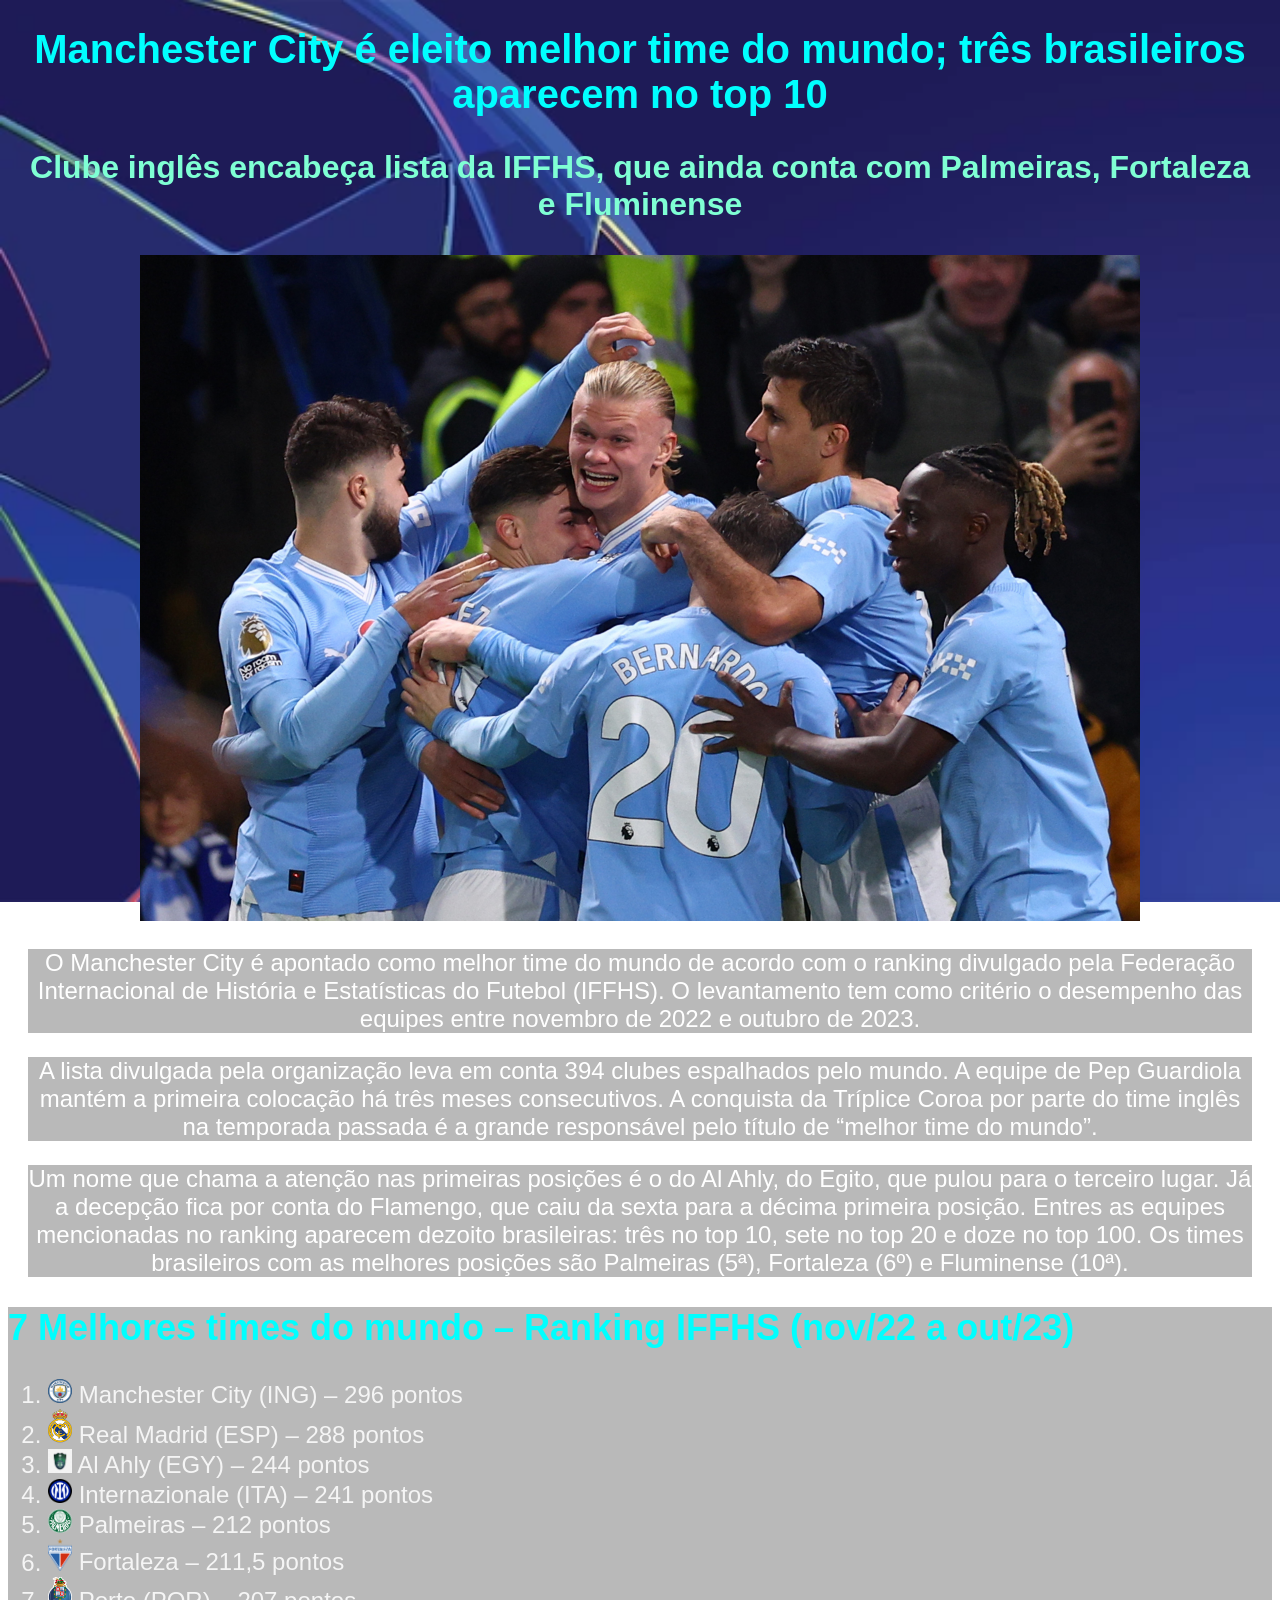
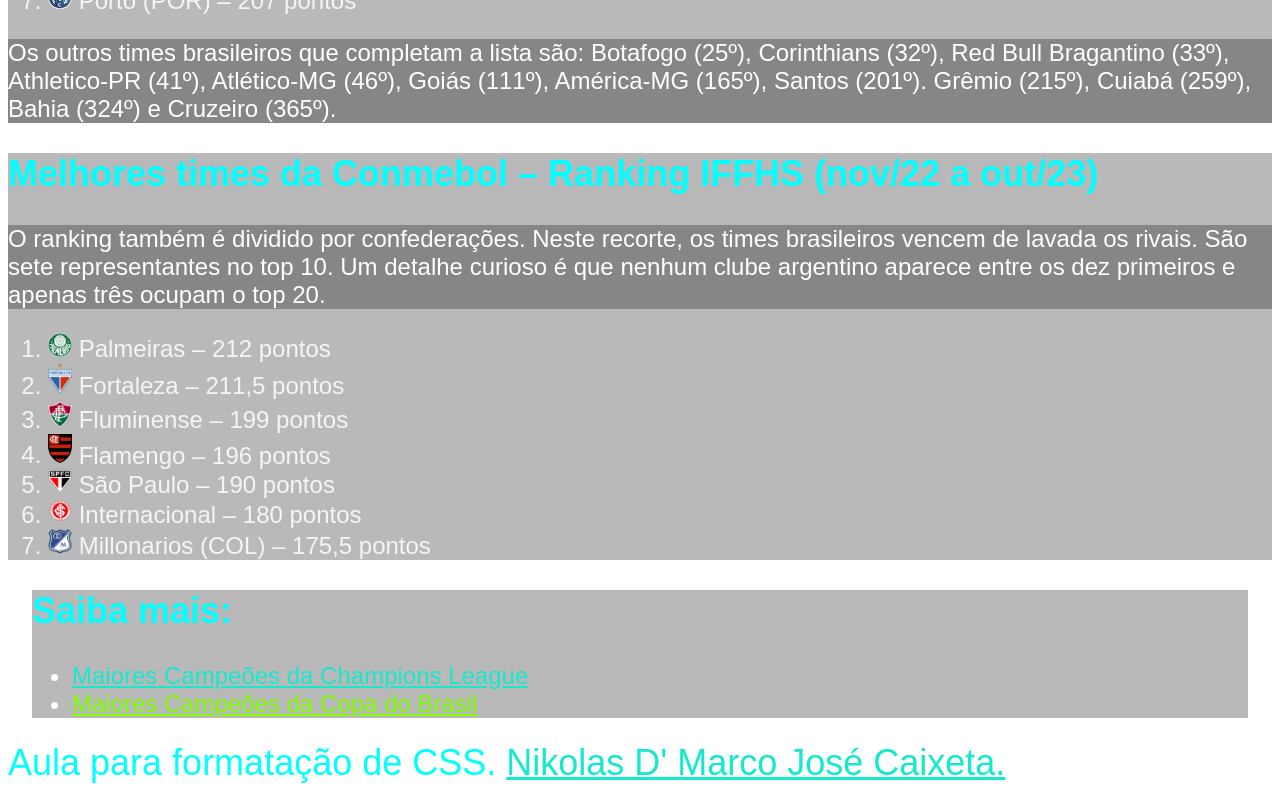
<file: index.html>
<!DOCTYPE html>
<html lang="pt-br">
  <head>
    <meta charset="UTF-8" />
    <meta name="viewport" content="width=device-width, initial-scale=1.0" />
    <link rel="shortcut icon" href="./Img/Manchester.png" type="image/x-icon">
    <link rel="stylesheet" href="estilo.css">
    <title>Ranking Melhores times</title>
  </head>

  <!--Essa página foi criada utilizando como o texto do artigo do shttps://www.cnnbrasil.com.br/esportes/futebol/flamengo/manchester-city-e-eleito-melhor-time-do-mundo-tres-brasileiros-aparecem-no-top-10/ 
Autor: João Ricardo. CNN - 15/11/2023 às 16:35 -->
  <body>
    <div class="conteudo-principal">
      <h1>
        Manchester City é eleito melhor time do mundo; três brasileiros aparecem
        no top 10
      </h1>
      <h3>
        Clube inglês encabeça lista da IFFHS, que ainda conta com Palmeiras,
        Fortaleza e Fluminense
      </h3>

      <img class="imgnormal" src="./Img/foot.jpg" alt="futebol">

      <p>
        O Manchester City é apontado como melhor time do mundo de acordo com o
        ranking divulgado pela Federação Internacional de História e
        Estatísticas do Futebol (IFFHS). O levantamento tem como critério o
        desempenho das equipes entre novembro de 2022 e outubro de 2023.
      </p>

      <p>
        A lista divulgada pela organização leva em conta 394 clubes espalhados
        pelo mundo. A equipe de Pep Guardiola mantém a primeira colocação há
        três meses consecutivos. A conquista da Tríplice Coroa por parte do time
        inglês na temporada passada é a grande responsável pelo título de
        “melhor time do mundo”.
      </p>

      <p>
        Um nome que chama a atenção nas primeiras posições é o do Al Ahly, do
        Egito, que pulou para o terceiro lugar. Já a decepção fica por conta do
        Flamengo, que caiu da sexta para a décima primeira posição. Entres as
        equipes mencionadas no ranking aparecem dezoito brasileiras: três no top
        10, sete no top 20 e doze no top 100. Os times brasileiros com as
        melhores posições são Palmeiras (5ª), Fortaleza (6º) e Fluminense (10ª).
      </p>
    </div>


    <div class="conteudo-lista">
        <h2>7 Melhores times do mundo – Ranking IFFHS (nov/22 a out/23)</h2>
        <ol>
            <li><img class="imgescudo" src="./Img/Manchester.png" alt="emblema manchester city"> Manchester City (ING) – 296 pontos </li>
            <li><img class="imgescudo" src="./Imgeuro/realmadri.png" alt="emblema real Madrid"> Real Madrid (ESP) – 288 pontos </li>
            <li><img class="imgescudo" src="./Img/logoali.png" alt="emblema do time arabe que ninguem se importa"> Al Ahly (EGY) – 244 pontos </li>
            <li><img class="imgescudo" src="./Imgeuro/intermilan.png" alt="emblema inter de milão"> Internazionale (ITA) – 241 pontos </li>
            <li><img class="imgescudo" src="./Img/logopalmeiras.png" alt="emblema Palmeiras"> Palmeiras – 212 pontos </li>
            <li><img class="imgescudo" src="./Img/logofortaleza.png" alt="emblema Fortaleza"> Fortaleza – 211,5 pontos </li>
            <li><img class="imgescudo" src="./Img/logoporto.png" alt="emblema Porto"> Porto (POR) – 207 pontos </li>
        </ol>

        <p>Os outros times brasileiros que completam a lista são: Botafogo (25º), Corinthians (32º), Red Bull Bragantino (33º), Athletico-PR (41º), Atlético-MG (46º), Goiás (111º), América-MG (165º), Santos (201º). Grêmio (215º), Cuiabá (259º), Bahia (324º) e Cruzeiro (365º).</p>
    </div>   
    
    <div class="conteudo-lista">
        <h2>Melhores times da Conmebol – Ranking IFFHS (nov/22 a out/23)</h2>
        <p>O ranking também é dividido por confederações. Neste recorte, os times brasileiros vencem de lavada os rivais. São sete representantes no top 10. Um detalhe curioso é que nenhum clube argentino aparece entre os dez primeiros e apenas três ocupam o top 20.</p>


        <ol>
            <li><img class="imgescudo" src="./Img/logopalmeiras.png" alt="emblema Palmeiras"> Palmeiras – 212 pontos</li>
            <li><img class="imgescudo" src="./Img/logofortaleza.png" alt="emblema Fortaleza"> Fortaleza – 211,5 pontos</li>
            <li><img class="imgescudo" src="./Img/logoflu.png" alt="emblema Fortaleza"> Fluminense – 199 pontos</li>
            <li><img class="imgescudo" src="./Img/logofla.png" alt="emblema Fortaleza"> Flamengo – 196 pontos</li>
            <li><img class="imgescudo" src="./Img/logosaopaulo.png" alt="emblema Fortaleza"> São Paulo – 190 pontos</li>
            <li><img class="imgescudo" src="./Img/logointer2.png" alt="emblema Fortaleza"> Internacional – 180 pontos</li>
            <li><img class="imgescudo" src="./Img/logomill.png" alt="emblema Fortaleza"> Millonarios (COL) – 175,5 pontos</li>
        </ol>

    </div>

    <div class="meu-time">
      <h2>Saiba mais:</h2>
      <ul>
        <li><a href="./paginas.html/uefa.html">Maiores Campeões da Champions League</a></li>
        <li><a id="copabrasil" href="./paginas.html/cbf.html">Maiores Campeões da Copa do Brasil</a></li>
      </ul>
      


    </div>

    <footer id="rodape">Aula para formatação de CSS. <a id="eu" href="./paginas.html/aluno.html">Nikolas D' Marco José Caixeta.</a></footer>
  </body>
</html>
</file>
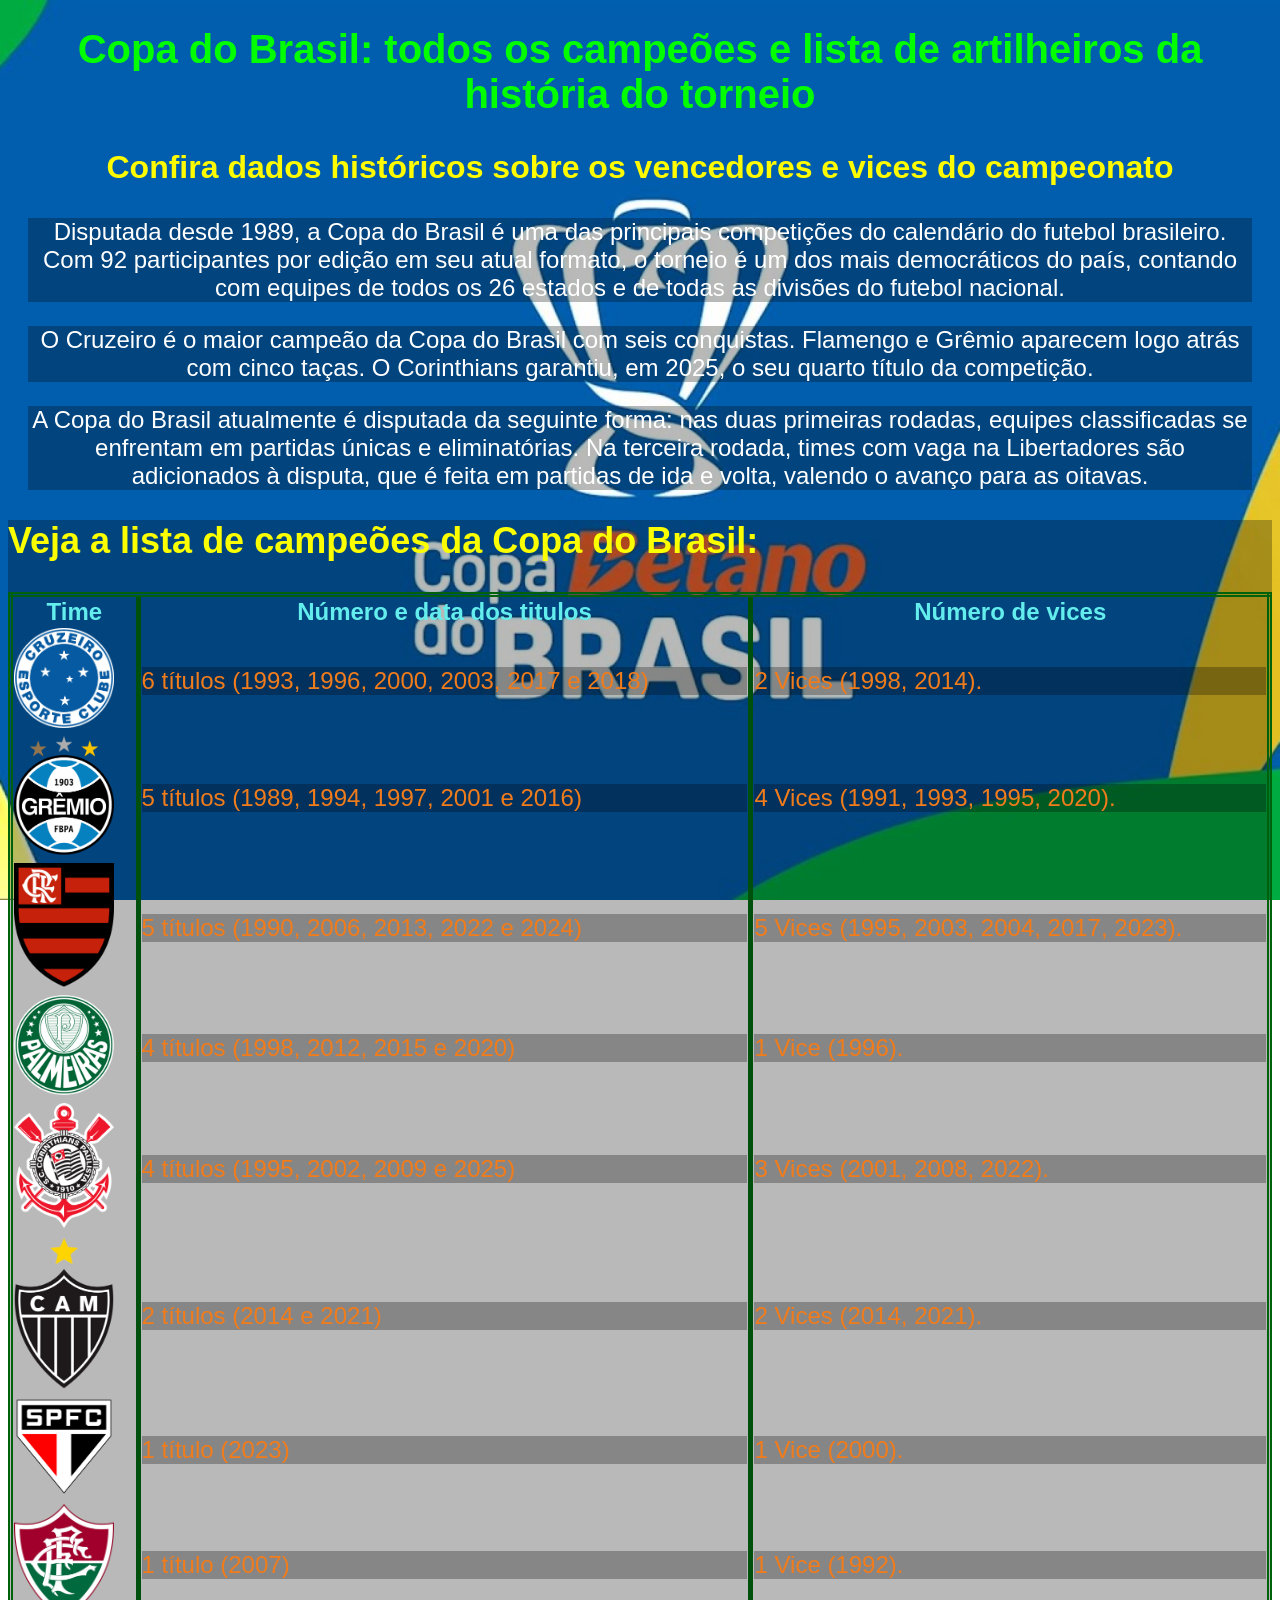
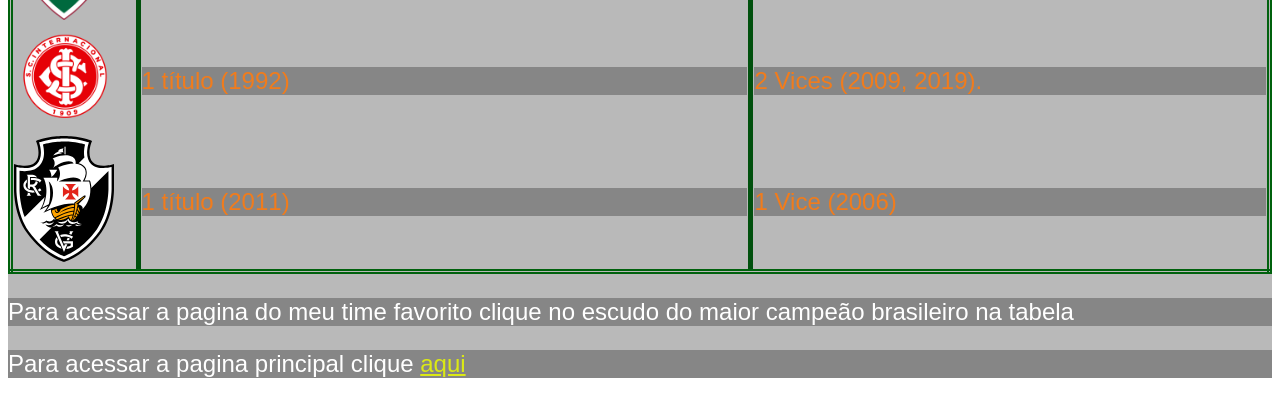
<file: paginas.html/cbf.html>
<!DOCTYPE html>
<html lang="pt-br">
<head>
    <meta charset="UTF-8">
    <meta name="viewport" content="width=device-width, initial-scale=1.0">
    <link rel="shortcut icon" href="../Img/Iconereal.jpg" type="image/x-icon">
    <link rel="stylesheet" href="../CSSs/cbf.css">
    <title>Ranking Melhores times</title>
</head>
<body>
     <div class="conteudo-principal">
      <h1>
        Copa do Brasil: todos os campeões e lista de artilheiros da história do torneio
      </h1>
      <h3>
       Confira dados históricos sobre os vencedores e vices do campeonato
      </h3>

      <p>
        Disputada desde 1989, a Copa do Brasil é uma das principais competições do calendário do futebol brasileiro. Com 92 participantes por edição em seu atual formato, o torneio é um dos mais democráticos do país, contando com equipes de todos os 26 estados e de todas as divisões do futebol nacional.
      </p>

      <p>
       O Cruzeiro é o maior campeão da Copa do Brasil com seis conquistas. Flamengo e Grêmio aparecem logo atrás com cinco taças. O Corinthians garantiu, em 2025, o seu quarto título da competição.
      </p>

      <p>
      A Copa do Brasil atualmente é disputada da seguinte forma: nas duas primeiras rodadas, equipes classificadas se enfrentam em partidas únicas e eliminatórias. Na terceira rodada, times com vaga na Libertadores são adicionados à disputa, que é feita em partidas de ida e volta, valendo o avanço para as oitavas.
      </p>
    </div>


    <div class="conteudo-lista">
        <h2>Veja a lista de campeões da Copa do Brasil:</h2>
        <div>
       <table>
        <tr>
        <th>Time</th>
        <th>Número e data dos titulos</th>
        <th>Número de vices</th>
        </tr>
        <tr>
          <td><a href="../paginas.html/cruzeiro.html"><img class="imgescudo2" src="../Imgcbf/Logo_Cruzeiro_1996.png" alt="escudo do cruzeiro"></a></td>
          <td><p class="dadoslista">6 títulos (1993, 1996, 2000, 2003, 2017 e 2018)</p></td>
          <td><p class="dadoslista">2 Vices (1998, 2014).</p></td>
        </tr>
         <tr>
          <td><img class="imgescudo2" src="../Imgcbf/gremio.png" alt="escudo do gremio"></td>
          <td><p class="dadoslista">5 títulos (1989, 1994, 1997, 2001 e 2016)</p></td>
          <td><p class="dadoslista">4 Vices (1991, 1993, 1995, 2020).</p></td>
        </tr>
        <tr>
          <td><img class="imgescudo2" src="../Img/logofla.png" alt="escudo do Flamengo"></td>
          <td><p class="dadoslista">5 títulos (1990, 2006, 2013, 2022 e 2024)</p></td>
          <td><p class="dadoslista">5 Vices (1995, 2003, 2004, 2017, 2023).</p></td>
        </tr>
         <tr>
          <td><img class="imgescudo2" src="../Img/logopalmeiras.png" alt="escudo do palmeiras"></td>
          <td><p class="dadoslista"> 4 títulos (1998, 2012, 2015 e 2020)</p></td>
          <td><p class="dadoslista">1 Vice (1996).</p></td>
        </tr>
         <tr>
          <td><img class="imgescudo2" src="../Imgcbf/corinthians.png" alt="escudo do corinthians"></td>
          <td><p class="dadoslista">4 títulos (1995, 2002, 2009 e 2025)</p></td>
          <td><p class="dadoslista">3 Vices (2001, 2008, 2022).</p></td>
        </tr>
        <tr>
          <td><img class="imgescudo2" id="patetico" src="../Imgcbf/pateticomg.png" alt="ERRO 400: Time com qualidade muito baixa e futebol patetico"></td>
          <td><p class="dadoslista">2 títulos (2014 e 2021)</p></td>
          <td><p class="dadoslista">2 Vices (2014, 2021).</p></td>
        </tr>
        <tr>
          <td><img class="imgescudo2" src="../Img/logosaopaulo.png" alt="escudo do são paulo"></td>
          <td><p class="dadoslista"> 1 título (2023)</p></td>
          <td><p class="dadoslista">1 Vice (2000).</p></td>
        </tr>
        <tr>
          <td><img class="imgescudo2" src="../Img/logoflu.png" alt="escudo do fluminense"></td>
          <td><p class="dadoslista">1 título (2007)</p></td>
          <td><p class="dadoslista"> 1 Vice (1992).</p></td>
        </tr>
        <tr>
          <td><img class="imgescudo2" src="../Img/logointer2.png" alt="escudo do internacional"></td>
          <td><p class="dadoslista"> 1 título (1992)</p></td>
          <td><p class="dadoslista"> 2 Vices (2009, 2019).</p></td>
        </tr>
        <tr>
          <td><img class="imgescudo2" src="../Imgcbf/vasco.svg" alt="escudo do vasco"></td>
          <td><p class="dadoslista">1 título (2011)</p></td>
          <td><p class="dadoslista">1 Vice (2006)</p></td>
        </tr>
        
       </table>
       </div>
       <div><p>Para acessar a pagina do meu time favorito clique no escudo do maior campeão brasileiro na tabela</p></div>
       <div><p>Para acessar a pagina principal clique <a href="../index.html">aqui</a></p></div>

</body>
</html>
</file>
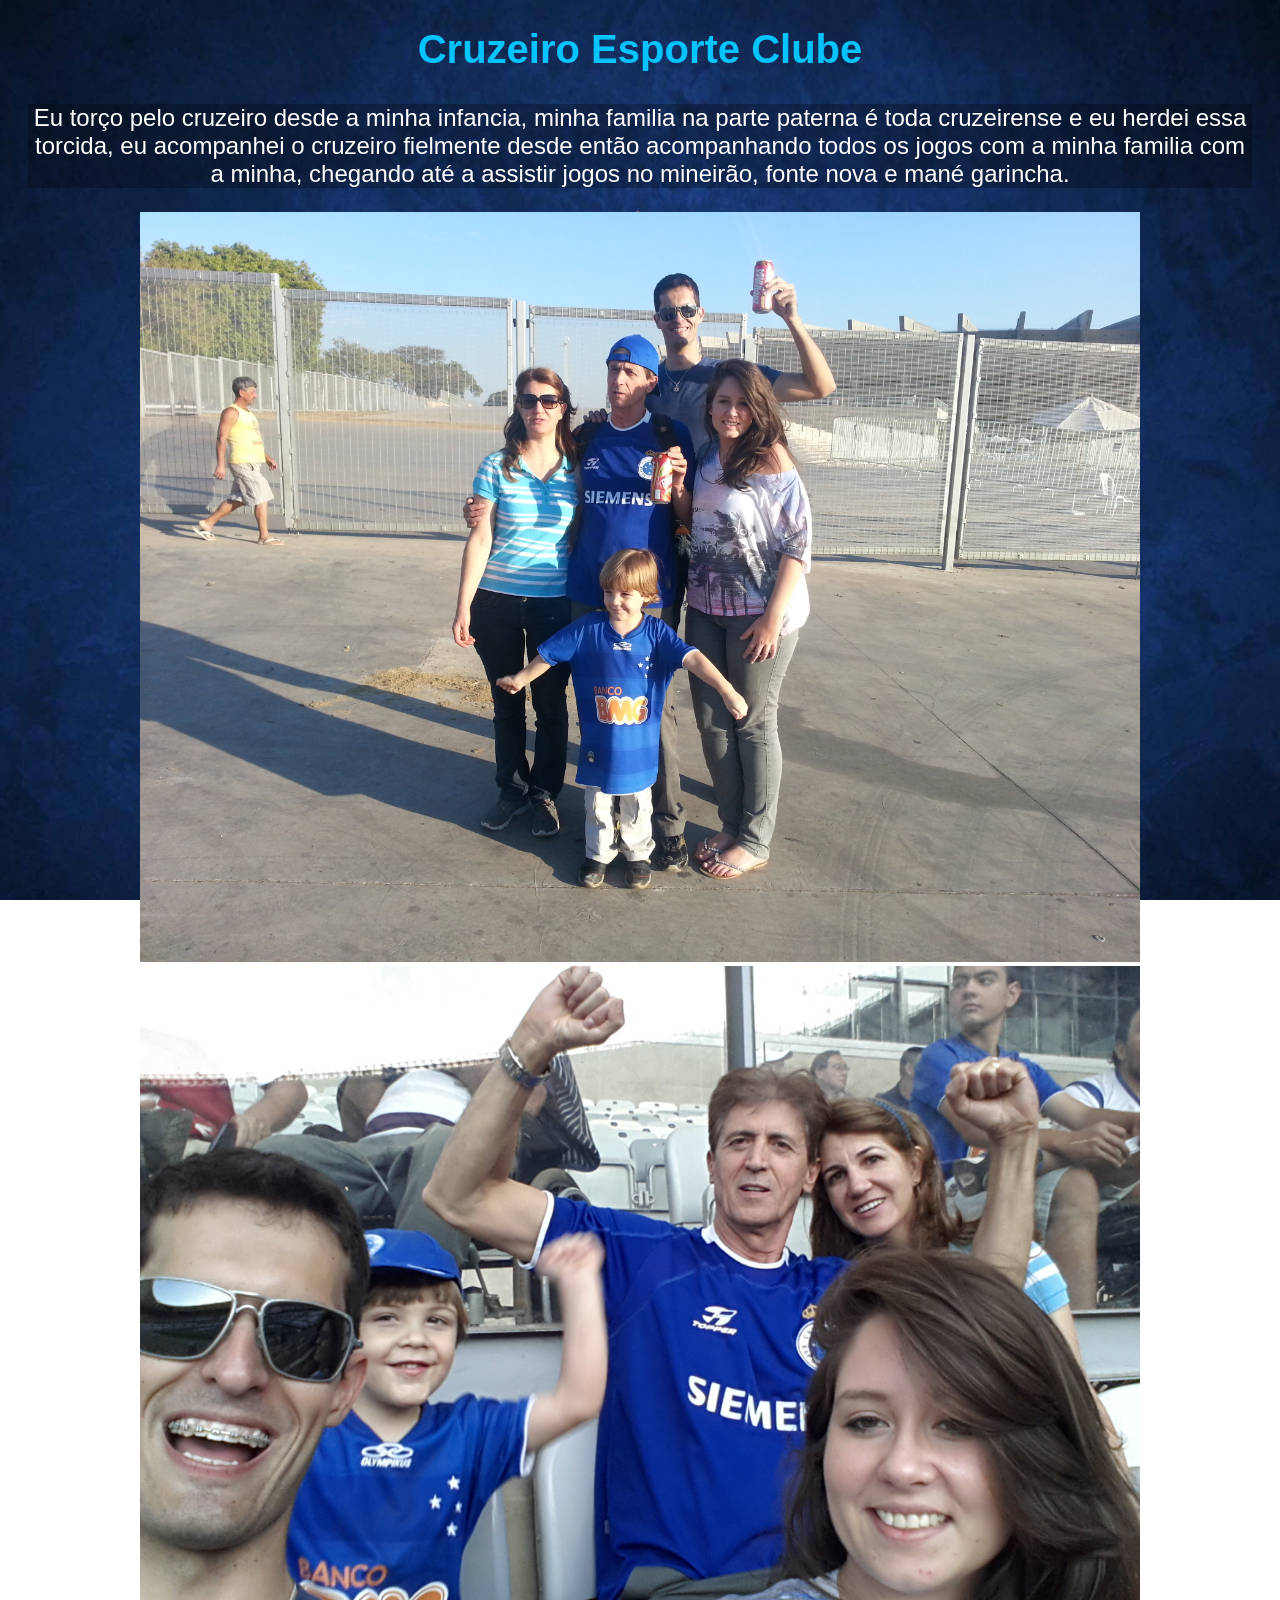
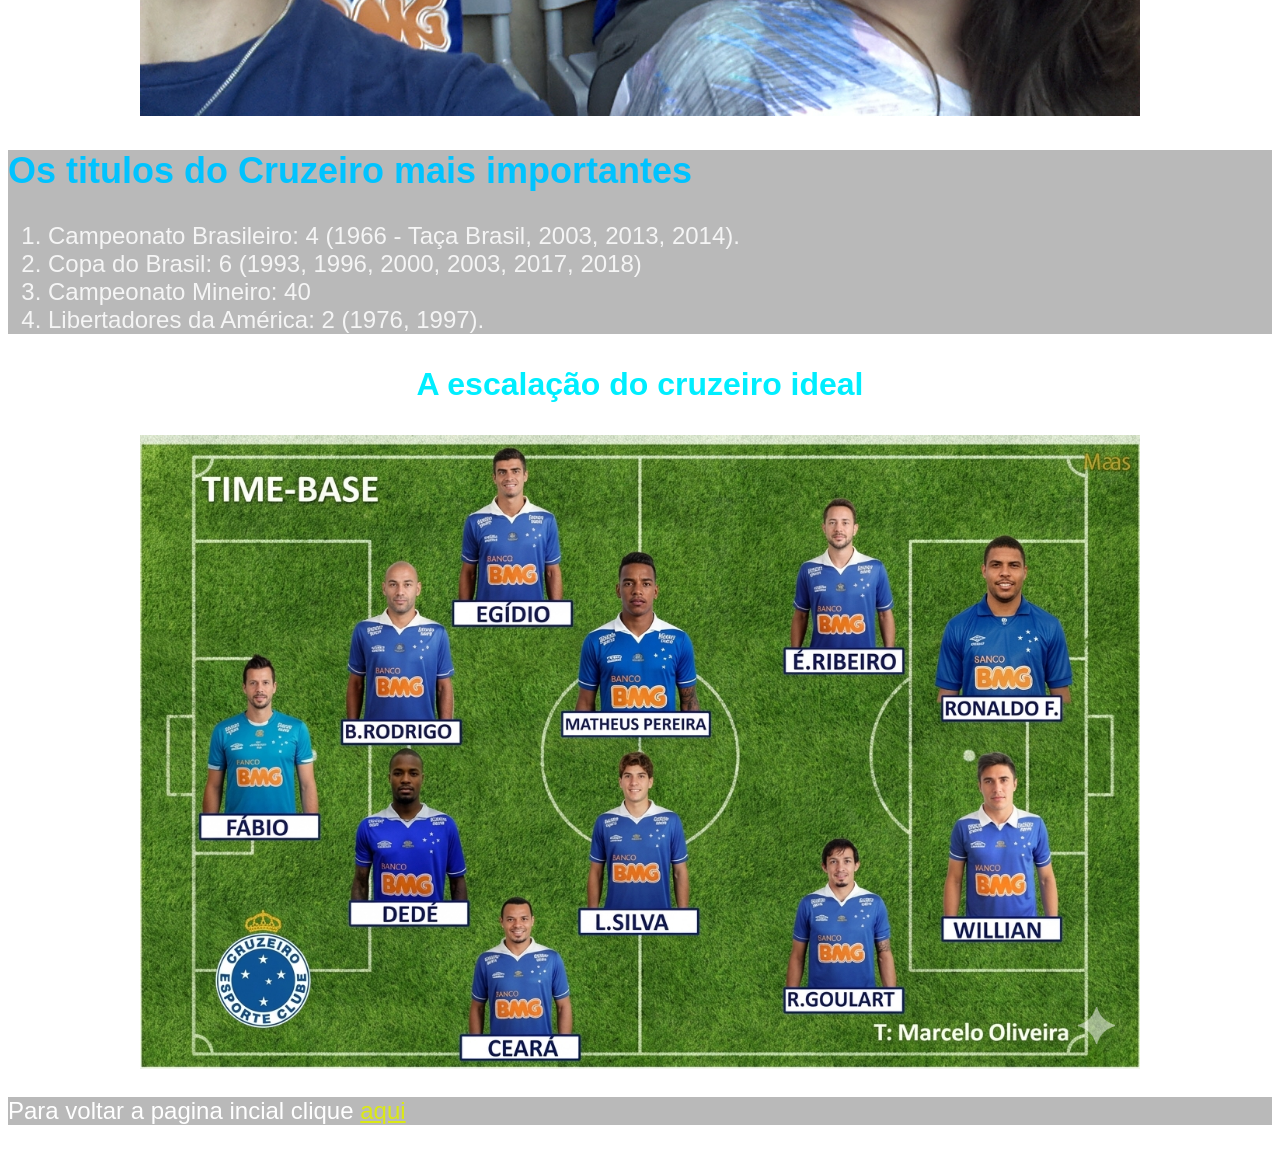
<file: paginas.html/cruzeiro.html>
<!DOCTYPE html>
<html lang="pt-br">
<head>
    <meta charset="UTF-8">
    <meta name="viewport" content="width=device-width, initial-scale=1.0">
    <link rel="shortcut icon" href="../Imgcbf/Logo_Cruzeiro_1996.png" type="image/x-icon">
    <link rel="stylesheet" href="../CSSs/cruzeiro.css">
    <title>Cruzeiro</title>
</head>
<body>
    <div class="conteudo-principal">
      <h1>
        Cruzeiro Esporte Clube
      </h1>
      <h3>
       
      </h3>
      <p>
        Eu torço pelo cruzeiro desde a minha infancia, minha familia na parte paterna é toda cruzeirense e eu herdei essa torcida, eu acompanhei o cruzeiro fielmente desde então acompanhando todos os jogos com a minha familia com a minha, chegando até a assistir jogos no mineirão, fonte nova e mané garincha.
        </p>
       
        <img  class="imgnormal" src="../Imgcbf/2013-09-01 16.46.47.jpg" alt="Foto da minha familia atras do mineirão">
        <img class="imgnormal" src="../Imgcbf/2013-09-01 17.15.54-1.jpg" alt="Foto da minha familia dentro do mineirão">

      
      </div>
            <div class="conteudo-lista">
            <h2>Os titulos do Cruzeiro mais importantes</h2>
            <ol>
            <li>Campeonato Brasileiro: 4 (1966 - Taça Brasil, 2003, 2013, 2014). </li>
            <li>Copa do Brasil: 6 (1993, 1996, 2000, 2003, 2017, 2018) </li>
            <li>Campeonato Mineiro: 40 </li>
            <li>Libertadores da América: 2 (1976, 1997). </li>
             </ol>
      </div>
      <div class="conteudo-principal">
        <h3>A escalação do cruzeiro ideal</h3>
        <img  class="imgnormal" src="../Imgcbf/image_66a20136.png" alt="Escalação do cruzeiro">
      </div>   
      <div><p>Para voltar a pagina incial clique <a href="../index.html">aqui</a></p></div>
        
    
    
</body>
</html>
</file>
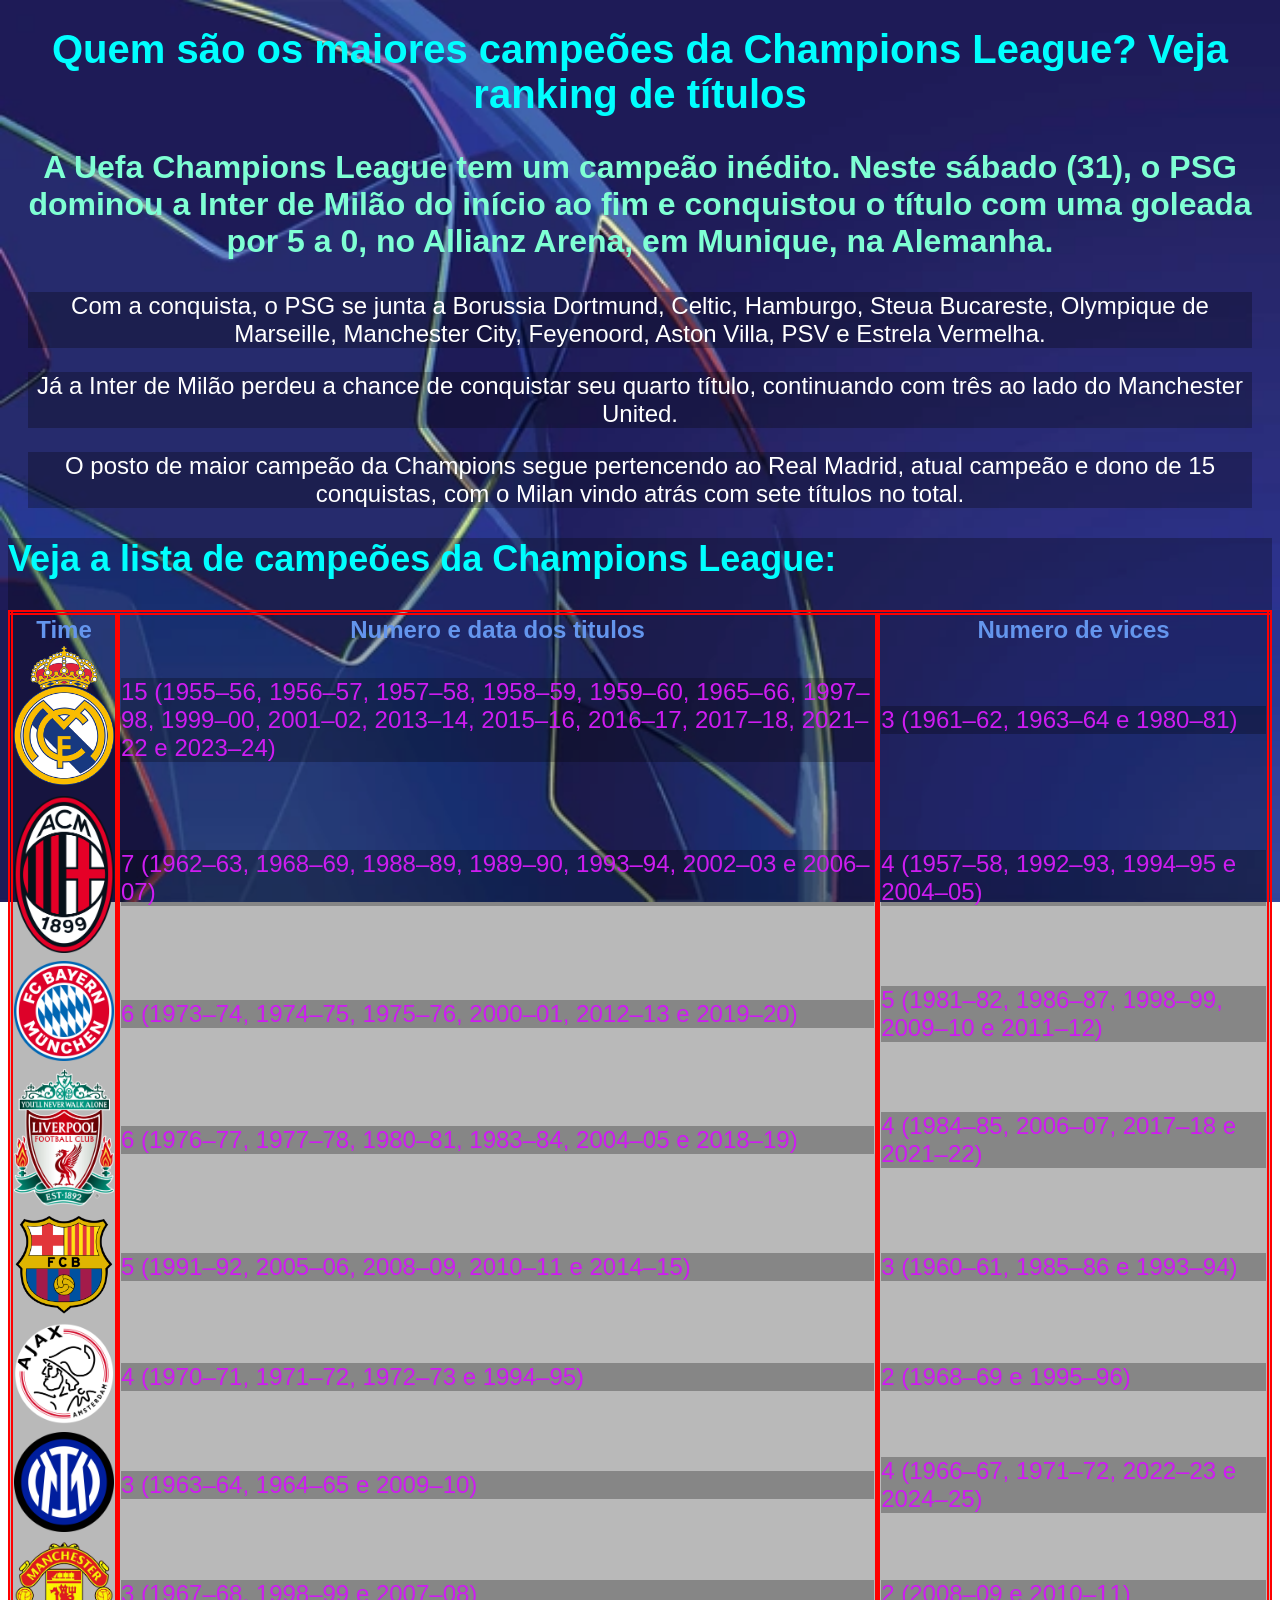
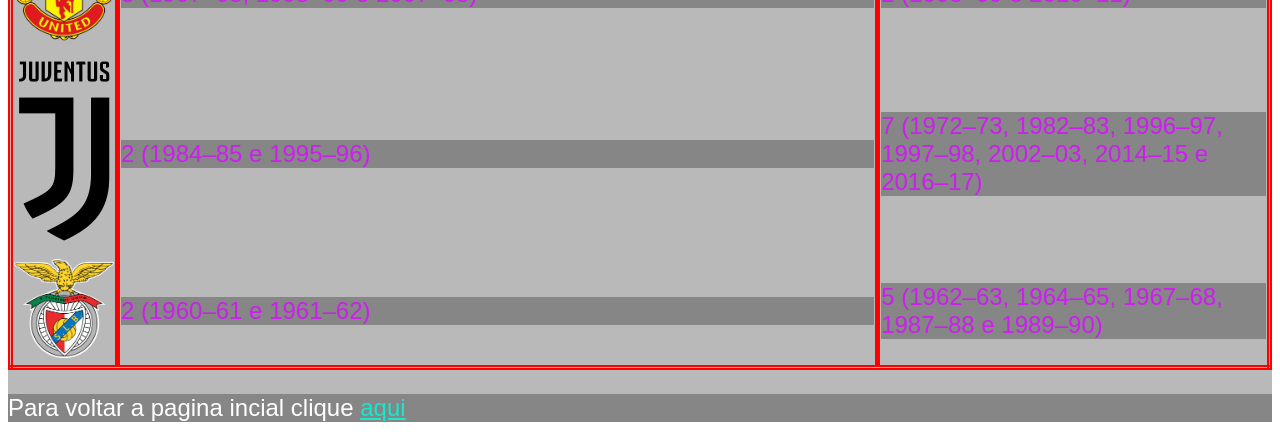
<file: paginas.html/uefa.html>
<!DOCTYPE html>
<html lang="pt-br">
<head>
    <meta charset="UTF-8">
    <meta name="viewport" content="width=device-width, initial-scale=1.0">
    <link rel="shortcut icon" href="../Imgeuro/bayern.png" type="image/x-icon">
    <link rel="stylesheet" href="../CSSs/uefa.css">
    <title>Maiores da europa</title>
</head>
<body>
     <div class="conteudo-principal">
      <h1>
        Quem são os maiores campeões da Champions League? Veja ranking de títulos
      </h1>
      <h3>
       A Uefa Champions League tem um campeão inédito. Neste sábado (31), o PSG dominou a Inter de Milão do início ao fim e conquistou o título com uma goleada por 5 a 0, no Allianz Arena, em Munique, na Alemanha.
      </h3>

      <p>
        Com a conquista, o PSG se junta a Borussia Dortmund, Celtic, Hamburgo, Steua Bucareste, Olympique de Marseille, Manchester City, Feyenoord, Aston Villa, PSV e Estrela Vermelha.
      </p>

      <p>
        Já a Inter de Milão perdeu a chance de conquistar seu quarto título, continuando com três ao lado do Manchester United.
      </p>

      <p>
       O posto de maior campeão da Champions segue pertencendo ao Real Madrid, atual campeão e dono de 15 conquistas, com o Milan vindo atrás com sete títulos no total.
      </p>
    </div>


    <div class="conteudo-lista">
        <h2>Veja a lista de campeões da Champions League:</h2>
        <div>
       <table>
        <tr>
        <th>Time</th>
        <th>Numero e data dos titulos</th>
        <th>Numero de vices</th>
        </tr>
        <tr>
          <td><img class="imgescudo2" src="../Imgeuro/realmadri.png" alt="escudo real Madrid"></td>
          <td><p class="dadoslista">15 (1955–56, 1956–57, 1957–58, 1958–59, 1959–60, 1965–66, 1997–98, 1999–00, 2001–02, 2013–14, 2015–16, 2016–17, 2017–18, 2021–22 e 2023–24)</p></td>
          <td><p class="dadoslista">3 (1961–62, 1963–64 e 1980–81)</p></td>
        </tr>
         <tr>
          <td><img class="imgescudo2" src="../Imgeuro/milan.png" alt="escudo do Milan"></td>
          <td><p class="dadoslista">7 (1962–63, 1968–69, 1988–89, 1989–90, 1993–94, 2002–03 e 2006–07)</p></td>
          <td><p class="dadoslista">4 (1957–58, 1992–93, 1994–95 e 2004–05)</p></td>
        </tr>
        <tr>
          <td><img class="imgescudo2" src="../Imgeuro/bayern.png" alt="escudo do bayern de Munique"></td>
          <td><p class="dadoslista">6 (1973–74, 1974–75, 1975–76, 2000–01, 2012–13 e 2019–20)</p></td>
          <td><p class="dadoslista">5 (1981–82, 1986–87, 1998–99, 2009–10 e 2011–12)</p></td>
        </tr>
         <tr>
          <td><img class="imgescudo2" src="../Imgeuro/liverpool.png" alt="escudo do liverpool"></td>
          <td><p class="dadoslista">6 (1976–77, 1977–78, 1980–81, 1983–84, 2004–05 e 2018–19)</p></td>
          <td><p class="dadoslista">4 (1984–85, 2006–07, 2017–18 e 2021–22)</p></td>
        </tr>
         <tr>
          <td><img class="imgescudo2" src="../Imgeuro/barcelona.png" alt="escudo do barcelona"></td>
          <td><p class="dadoslista">5 (1991–92, 2005–06, 2008–09, 2010–11 e 2014–15)</p></td>
          <td><p class="dadoslista">3 (1960–61, 1985–86 e 1993–94)</p></td>
        </tr>
        <tr>
          <td><img class="imgescudo2" src="../Imgeuro/ajax.png" alt="escudo do ajax"></td>
          <td><p class="dadoslista">4 (1970–71, 1971–72, 1972–73 e 1994–95)</p></td>
          <td><p class="dadoslista">2 (1968–69 e 1995–96)</p></td>
        </tr>
        <tr>
          <td><img class="imgescudo2" src="../Imgeuro/intermilan.png" alt="escudo da inter de Milão"></td>
          <td><p class="dadoslista">3 (1963–64, 1964–65 e 2009–10)</p></td>
          <td><p class="dadoslista">4 (1966–67, 1971–72, 2022–23 e 2024–25)</p></td>
        </tr>
        <tr>
          <td><img class="imgescudo2" src="../Imgeuro/united.png" alt="escudo do Manchestern United"></td>
          <td><p class="dadoslista">3 (1967–68, 1998–99 e 2007–08)</p></td>
          <td><p class="dadoslista">2 (2008–09 e 2010–11)</p></td>
        </tr>
        <tr>
          <td><img class="imgescudo2" src="../Imgeuro/juventos.png" alt="escudo da juventos"></td>
          <td><p class="dadoslista">2 (1984–85 e 1995–96)</p></td>
          <td><p class="dadoslista">7 (1972–73, 1982–83, 1996–97, 1997–98, 2002–03, 2014–15 e 2016–17)</p></td>
        </tr>
        <tr>
          <td><img class="imgescudo2" src="../Imgeuro/benfica.png" alt="escudo do benfica"></td>
          <td><p class="dadoslista">2 (1960–61 e 1961–62)</p></td>
          <td><p class="dadoslista">5 (1962–63, 1964–65, 1967–68, 1987–88 e 1989–90)</p></td>
        </tr>
        
       </table>
       </div>
       <div><p>Para voltar a pagina incial clique <a href="../index.html">aqui</a></p></div>

</body>
</html>
</file>
<file: estilo.css>
body{
    font-family: Arial, Helvetica, sans-serif;
    background-image: url(Imgeuro/planofundo2.webp);
      background-size: cover;
     background-repeat: no-repeat;
    background-position: center;
    background-attachment: fixed;
    cursor: url(Img/Manchester\ City\ FC.cur),auto;

}
.conteudo-principal{
  margin: 20px;
  text-align: center;
}
.meu-time{
    margin: 24px;
    list-style-type: square;
    color: white;
    font-size: 24px;
     background-color: rgba(0, 0, 0, 0.274);
}
p{
    font-size: 24px;
    color: white;
      background-color: rgba(0, 0, 0, 0.274);
}
h1{
    font-size: 40px;
    color: aqua;
}
h3{
    font-size: 32px;
    color: aquamarine;
}
h2{
    font-size: 36px;
    color: cyan;
}
.imgnormal{
    height: auto;
    width: 1000px;
   
}
.imgescudo{
    height: auto;
    width: 24px;
}
.conteudo-lista{
    color: whitesmoke;
    font-size: 24px;
      background-color: rgba(0, 0, 0, 0.274);
}
a{
    font-size: 24px;
    color: rgb(20, 233, 204);
}
#copabrasil{
    color: chartreuse;
}
footer{
    font-size: 36px;
}
#eu{
    font-size: 36px;
}
#rodape{
    color: aqua;
}
</file>
<file: CSSs/cbf.css>
body{
    font-family: Arial, Helvetica, sans-serif;
    background-image: url(../Imgcbf/planodefundo3.jpg);
      background-size: cover;
     background-repeat: no-repeat;
    background-position: center;
    background-attachment: fixed;

}
.conteudo-principal{
  margin: 20px;
  text-align: center;
}
.meu-time{
    margin: 24px;
    list-style-type: square;
    color: white;
    font-size: 24px;
     background-color: rgba(0, 0, 0, 0.274);
}
p{
    font-size: 24px;
    color: white;
      background-color: rgba(0, 0, 0, 0.274);
}
h1{
    font-size: 40px;
    color: rgb(0, 255, 0);
}
h3{
    font-size: 32px;
    color: rgb(255, 251, 0);
}
h2{
    font-size: 36px;
    color: rgb(251, 255, 0);
}
.imgnormal{
    height: auto;
    width: 1000px;
   
}
.imgescudo2{
   height: auto;
   width: 100px;

}
.imgescudo{
    height: auto;
    width: 24px;
}
.conteudo-lista{
    color: whitesmoke;
    font-size: 24px;
      background-color: rgba(0, 0, 0, 0.274);
}
a{
    font-size: 24px;
    color: rgb(219, 233, 20);
}
table{
    border: 5px double rgb(0, 97, 13);
  border-collapse: collapse; /* Mescla as bordas */
  width: 100%;
    
}
td, th,tr {
  border-left: 5px solid rgb(0, 80, 13); /* Adiciona a borda à esquerda de cada célula */
  
}
th{
    color: rgb(100, 237, 237);
}
.dadoslista{
    color: rgb(241, 124, 28);
}
</file>
<file: CSSs/cruzeiro.css>
body{
    font-family: Arial, Helvetica, sans-serif;
    background-image: url(../Imgcbf/planocerto.jpg);
      background-size: cover;
     background-repeat: no-repeat;
    background-position: center;
    background-attachment: fixed;

}
.conteudo-principal{
  margin: 20px;
  text-align: center;
}
.meu-time{
    margin: 24px;
    list-style-type: square;
    color: white;
    font-size: 24px;
     background-color: rgba(0, 0, 0, 0.274);
}
p{
    font-size: 24px;
    color: white;
      background-color: rgba(0, 0, 0, 0.274);
}
h1{
    font-size: 40px;
    color: rgb(0, 195, 255);
}
h3{
    font-size: 32px;
    color: rgb(0, 238, 255);
}
h2{
    font-size: 36px;
    color: rgb(0, 195, 255);
}
.imgnormal{
    height: auto;
    width: 1000px;
   
}
.imgescudo2{
   height: auto;
   width: 100px;

}
.imgescudo{
    height: auto;
    width: 24px;
}
.conteudo-lista{
    color: whitesmoke;
    font-size: 24px;
      background-color: rgba(0, 0, 0, 0.274);
}
a{
    font-size: 24px;
    color: rgb(219, 233, 20);
}
table{
    border: 5px double rgb(0, 97, 13);
  border-collapse: collapse; /* Mescla as bordas */
  width: 100%;
    
}
td, th,tr {
  border-left: 5px solid rgb(0, 80, 13); /* Adiciona a borda à esquerda de cada célula */
  
}
th{
    color: rgb(100, 237, 237);
}
.dadoslista{
    color: rgb(241, 124, 28);
}
</file>
<file: CSSs/uefa.css>
body{
    font-family: Arial, Helvetica, sans-serif;
    background-image: url(../Imgeuro/planofundo2.webp);
      background-size: cover;
     background-repeat: no-repeat;
    background-position: center;
    background-attachment: fixed;

}
.conteudo-principal{
  margin: 20px;
  text-align: center;
}
.meu-time{
    margin: 24px;
    list-style-type: square;
    color: white;
    font-size: 24px;
     background-color: rgba(0, 0, 0, 0.274);
}
p{
    font-size: 24px;
    color: white;
      background-color: rgba(0, 0, 0, 0.274);
}
h1{
    font-size: 40px;
    color: aqua;
}
h3{
    font-size: 32px;
    color: aquamarine;
}
h2{
    font-size: 36px;
    color: cyan;
}
.imgnormal{
    height: auto;
    width: 1000px;
   
}
.imgescudo2{
   height: auto;
   width: 100px;

}
.imgescudo{
    height: auto;
    width: 24px;
}
.conteudo-lista{
    color: whitesmoke;
    font-size: 24px;
      background-color: rgba(0, 0, 0, 0.274);
}
a{
    font-size: 24px;
    color: rgb(20, 233, 204);
}
table{
    border: 5px double red;
  border-collapse: collapse; /* Mescla as bordas */
  width: 100%;
    
}
td, th,tr {
  border-left: 5px solid rgb(255, 0, 0); /* Adiciona a borda à esquerda de cada célula */
  
}
th{
    color: cornflowerblue;
}
.dadoslista{
    color: rgb(206, 28, 241);
}
</file>
